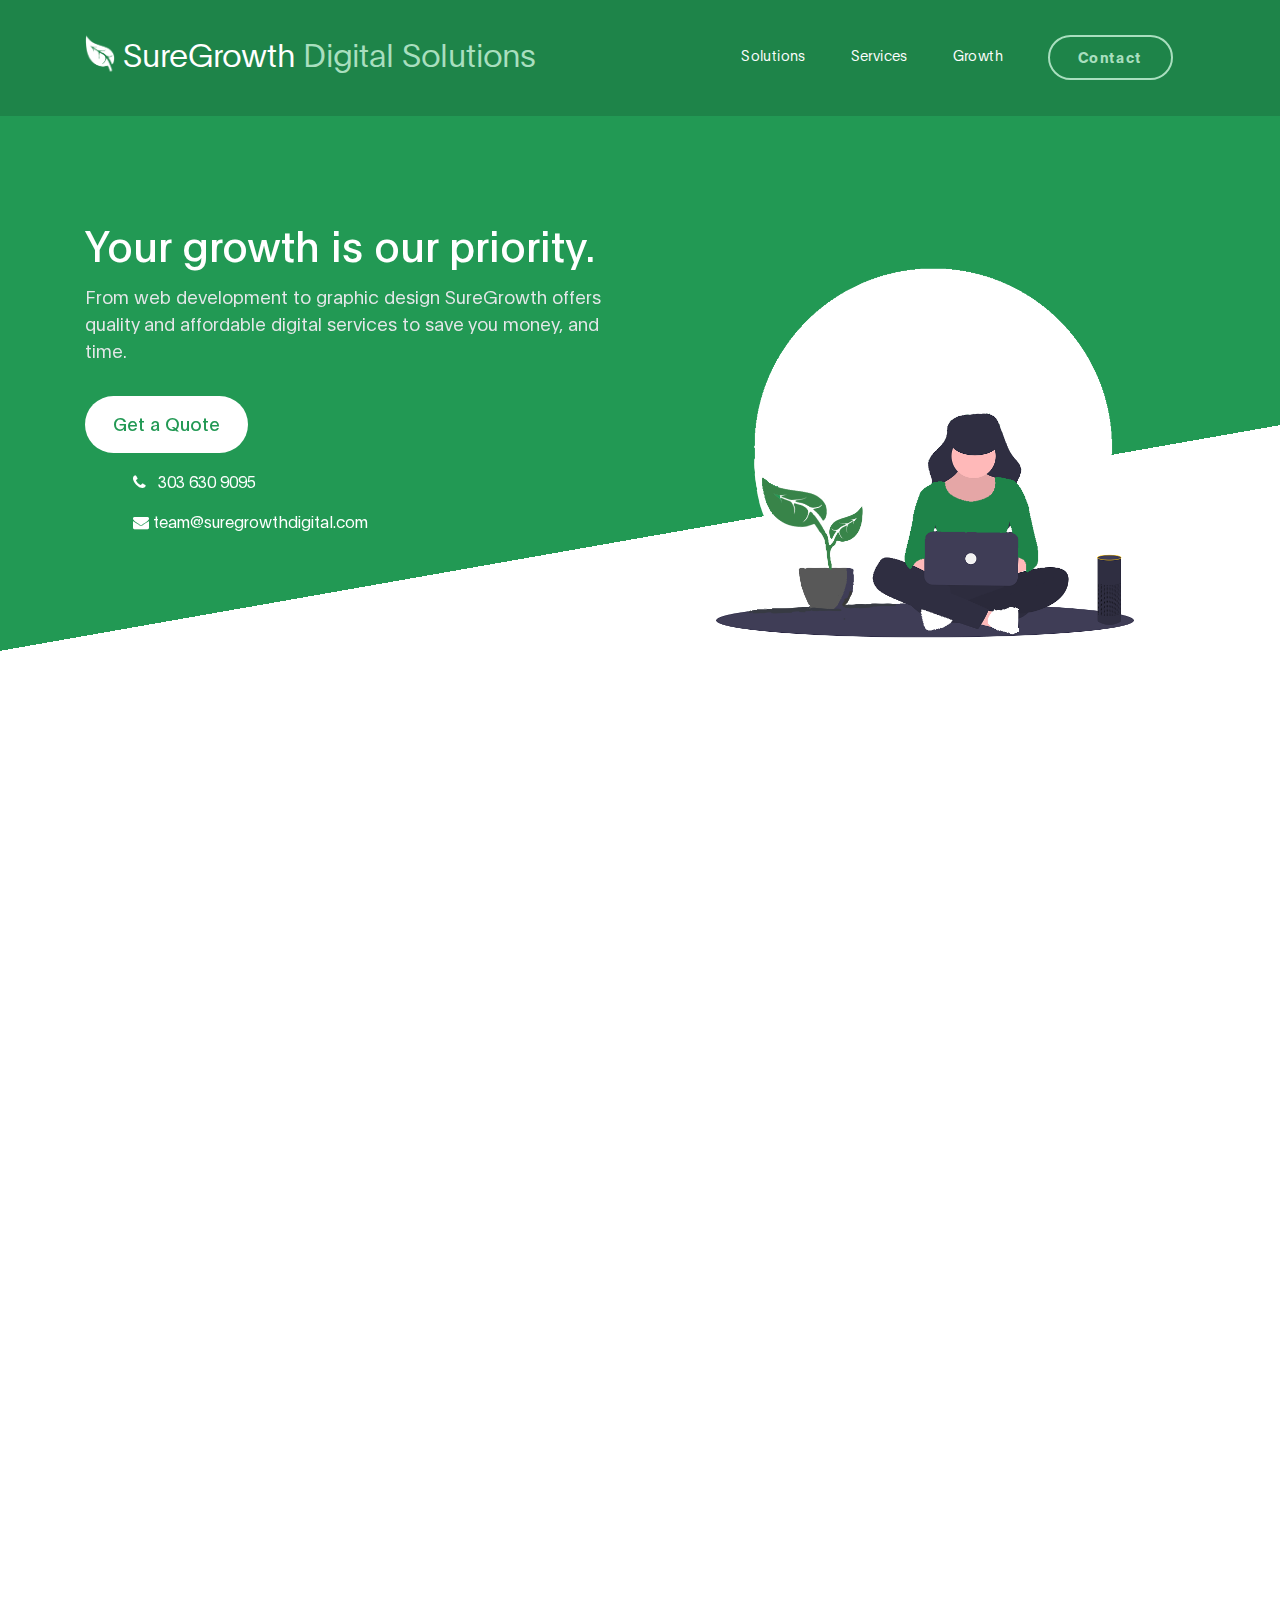
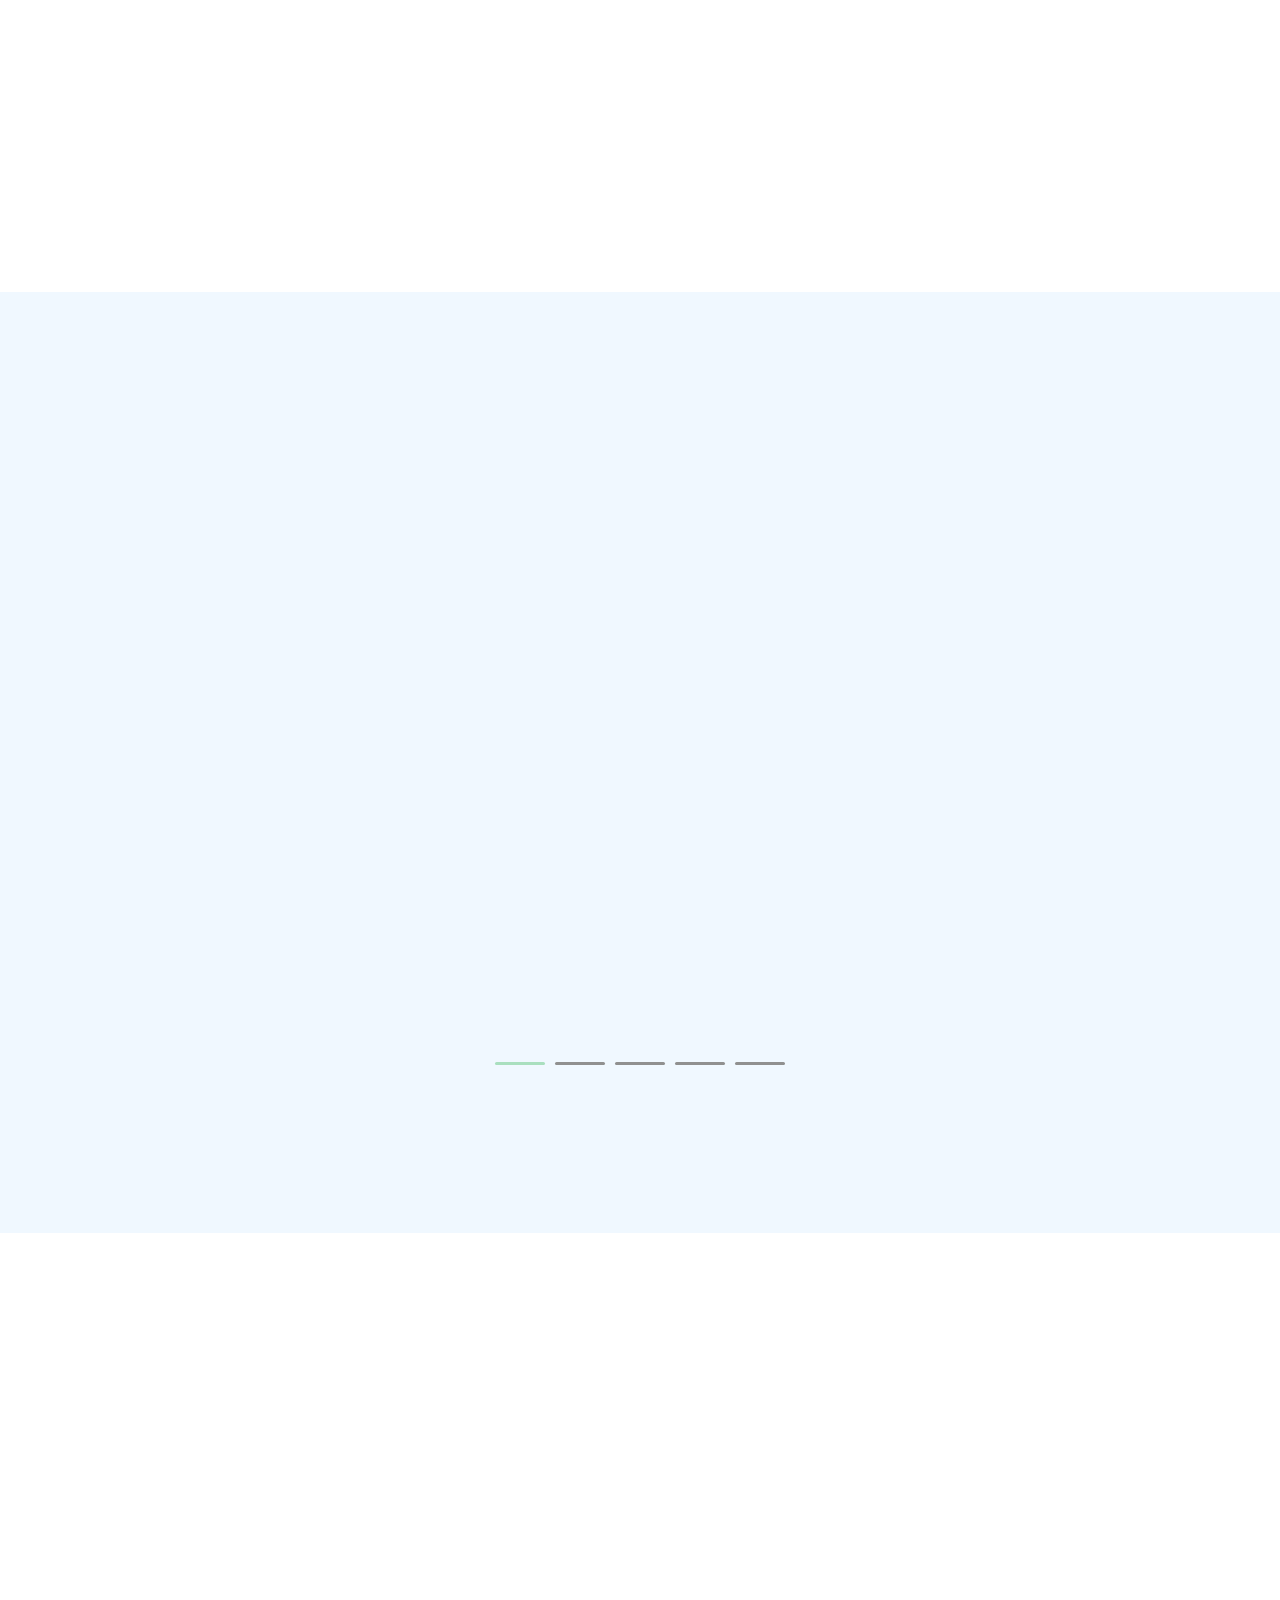
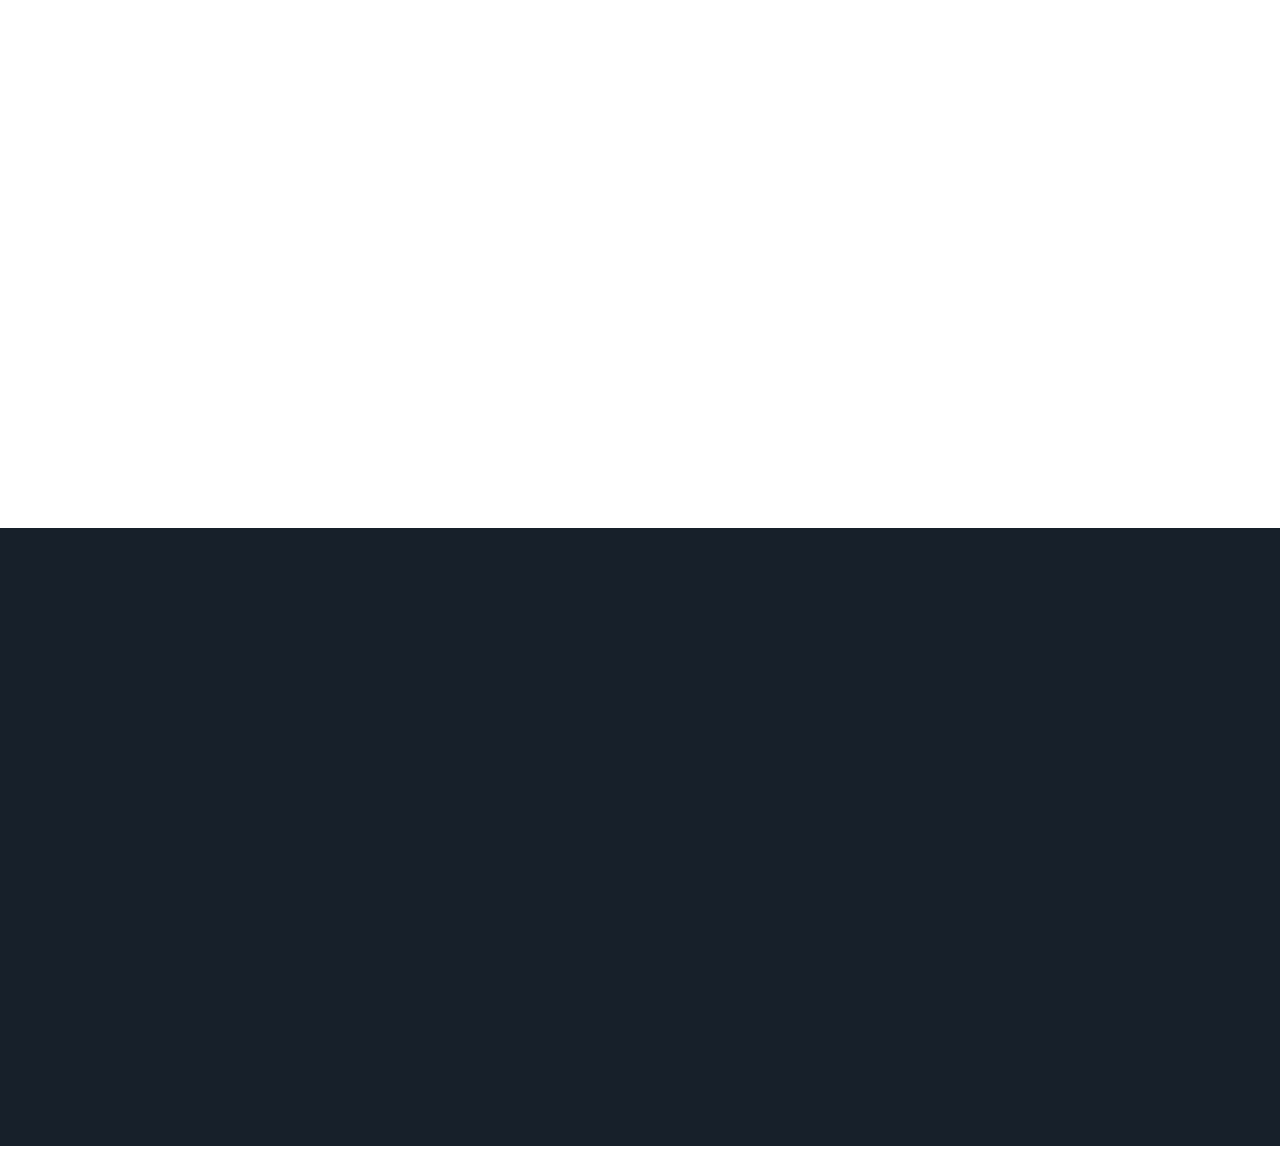
<file: index.html>
<!DOCTYPE html>
<html lang="en">
<head>
    
    <link rel="icon"  type="image/png" sizes="16×16" href="images/leaf_logo2.png">
    <meta charset="UTF-8">
    <!-- Meta Veiwport -->
    <meta name="viewport" content="width=device-width, initial-scale=1.0">
    <!-- Edge Compatability -->
    <meta http-equiv="X-UA-Compatible" content="ie-edge">
    <!-- Title -->
     <title>SureGrowth Digital Solutions - Web Development/Graphic Design/Digital Marketing and more</title>
     <!-- Meta Description -->
     <meta name="description" content=" Web development and othe digital solutions made easy and affordable with SureGrowth Digital Solutions" >
     <!-- Meta Keyword -->
     <meta name="keywords" content="web dev, website development, web development, affordable website, cheap website, website for small business, html5, css, javascrips, jquery, graphic design, logo, company logo, digital marketing, marketing, design, digital design, digital, digital soultions, sure growth, suregrowth, sure, growth, grow, grow business, website development company, web development company, web dev company, graphic design company, digital marketing company, marketing company, web dev business, web development business, graphic design business, need company logos, get logo made, get website made, make a website, build a website, easy website, suregrowth digital solutions, solutions, web presence, online presence, run my shopify, run my wix, run my wordpress, managme websites, manage cms, cms, content managment, content managment site, manage website, web hosting, special offers, discounts, discount on digital services, discounts on web development, should I hire a web developer, hire a web developer, hire developer, website developer, how to make a website, "
     
<!--

Website Developed by SureGrowth Digital Solutions
Developer's Names: Alex Nash 07/08/2020

-->
     <link rel="stylesheet" href="css/bootstrap.min.css">
     <link rel="stylesheet" href="css/font-awesome.min.css">
     <link rel="stylesheet" href="css/aos.css">
     <link rel="stylesheet" href="css/owl.carousel.min.css">
     <link rel="stylesheet" href="css/owl.theme.default.min.css">

     <!-- MAIN CSS -->
     <link rel="stylesheet" href="css/templatemo-digital-trend.css">

</head>
<body>
     <!-- MENU BAR -->
    <nav class="navbar navbar-expand-lg">
        <div class="container">
            <a class="navbar-brand" href="index.html">
             <img src="images/leaf_logo.png" width="30" height="6" class="img-fluid" alt="leaf icon">
              SureGrowth <strong>Digital Solutions</strong>
            </a>

            <button class="navbar-toggler" type="button" data-toggle="collapse" data-target="#navbarNav" aria-controls="navbarNav" aria-expanded="false"
                aria-label="Toggle navigation">
                <span class="navbar-toggler-icon"></span>
            </button>

            <div class="collapse navbar-collapse" id="navbarNav">
                <ul class="navbar-nav ml-auto">
                    <li class="nav-item">
                        <a href="#about" class="nav-link smoothScroll">Solutions</a>
                    </li>
                    <li class="nav-item">
                        <a href="project-detail.html" class="nav-link smoothScroll">Services</a>
                    </li>
                    <li class="nav-item">
                        <a href="growth.html" class="nav-link">Growth</a>
                    </li>
                    <li class="nav-item">
                        <a href="contact.php" class="nav-link contact">Contact</a>
                    </li>
                </ul>
            </div>
        </div>
    </nav>


     <!-- HERO -->
     <section class="hero hero-bg d-flex justify-content-center align-items-center">
               <div class="container">
                    <div class="row">

                        <div class="col-lg-6 col-md-10 col-12 d-flex flex-column justify-content-center align-items-center">
                              <div class="hero-text">

                                   <h1 class="text-white" data-aos="fade-up">Your growth is our priority.</h1>
                                   <p style= "font-size:18px; color:#E5E7E9" data-aos="fade-up">
                                     
                                        From web development to graphic design SureGrowth offers quality and affordable digital services to save you money, and time.</p>
                                        

                                   <a href="contact.php" class="custom-btn btn-bg btn mt-3" data-aos="fade-up" data-aos-delay="100">Get a Quote</a>

                                     <strong class="d-block py-3 pl-5 text-white" data-aos="fade-up" data-aos-delay="200"><i class="fa fa-phone mr-2"></i> 303 630 9095</strong>
                                     <strong class="d-block py-0 pl-5 text-white" data-aos="fade-up" data-aos-delay="200"><i class="fa fa-envelope"></i> team@suregrowthdigital.com</strong><br><br><br><br>
                              </div>
                        </div>

                        <div class="col-lg-6 col-12">
                          <div class="hero-image" data-aos="fade-up" data-aos-delay="300">

                            <img src="images/working-girl.png" class="img-fluid" alt="web development logo">
                          </div>
                        </div>

                    </div>
               </div>
     </section>


     <!-- ABOUT -->
     <section class="about section-padding pb-0" id="about">
          <div class="container">
               <div class="row">

                    <div class="col-lg-7 mx-auto col-md-10 col-12">
                         <div class="about-info">

                              <h2 class="mb-4" data-aos="fade-up"><strong>Digital Solutions</strong> tailored to meet your busines needs</h2>

                              <p class="mb-0" data-aos="fade-up">At SureGrowth Digital Solutions our goal is to help you grow your business by providing quality and affordable digital solution services.
                              As a client of SureGrowth, your digital presence is our priority. Expand your digital presence with our services tailored to fit the needs of you and your business. Text, call, or email, to lean about how we can help you. New clients get 30% off on their first purchase. <br><br>
                              <ul class="list-detail" data-aos="fade-up">
                             <li><span>Web Development</span></li>
                             <li><span>Graphic Design</span></li>
                             <li><span>Digital Marketing Strategies</span></li>
                             <li><span>Web Hosting & Site Management</span></li>
                             <li><span>CMS Managment</span></li>
                             </ul>
                            </p>
                         </div>

                         <div class="about-image" data-aos="fade-up" data-aos-delay="200">

                          <img src="images/office1.png" class="img-fluid" alt="office clip art">
                        </div>
                    </div>

               </div>
          </div>
     </section>


     <!-- PROJECT -->
     <section class="project section-padding" id="project">
          <div class="container-fluid">
               <div class="row">

                    <div class="col-lg-12 col-12">

                        <h2 class="mb-5 text-center" data-aos="fade-up">
                            
                            <a <strong> Available</strong> </a> <a href="project-detail.html">  <strong> Services</strong></a>
                        </h2>

                         <div class="owl-carousel owl-theme" id="project-slide">
                              <div class="item project-wrapper" data-aos="fade-up" data-aos-delay="100">
                                   <img src="images/project/solartwebdev.png" class="img-fluid" alt="web dev photo">

                                   <div class="project-info">
                                        <small></small>

                                        <h3>
                                             <a href="project-detail.html#row1">
                                                  <span>Website Devolopment</span>
                                                  <i class="fa fa-angle-right project-icon"></i>
                                             </a>
                                        </h3>
                                   </div>
                              </div>

                              <div class="item project-wrapper" data-aos="fade-up">
                                   <img src="images/project/solartgraphicdesign.png" class="img-fluid" alt="graphic design photo">

                                   <div class="project-info">
                                        <small></small>

                                        <h3>
                                             <a href="project-detail.html#row2">
                                                  <span>Graphic Design</span>
                                                  <i class="fa fa-angle-right project-icon"></i>
                                             </a>
                                        </h3>
                                   </div>
                              </div>

                              <div class="item project-wrapper" data-aos="fade-up">
                                   <img src="images/project/digitalmarketingphoto.png" class="img-fluid" alt="digital marketing photo">

                                   <div class="project-info">
                                        <small></small>

                                        <h3>
                                             <a href="project-detail.html#row3">
                                                  <span>Digital Marketing Strategies</span>
                                                  <i class="fa fa-angle-right project-icon"></i>
                                             </a>
                                        </h3>
                                   </div>
                              </div>

                              <div class="item project-wrapper" data-aos="fade-up">
                                   <img src="images/project/solartwebhost.png" class="img-fluid" alt="web hosting photo">

                                   <div class="project-info">
                                        <small></small>

                                        <h3>
                                             <a href="project-detail.html#row4">
                                                  <span>Web Hosting & Website Management</span>
                                                  <i class="fa fa-angle-right project-icon"></i>
                                             </a>
                                        </h3>
                                   </div>
                              </div>

                              <div class="item project-wrapper" data-aos="fade-up">
                                   <img src="images/project/cmsphoto.png" class="img-fluid" alt="cms photo">

                                   <div class="project-info">
                                        <small></small>

                                        <h3>
                                             <a href= "project-detail.html#row5" </a>
                                                  <span>CMS & E-commerce Management</span>
                                                  <i class="fa fa-angle-right project-icon"></i>
                                             </a>
                                        </h3>
                                   </div>
                              </div>
                         </div>
                    </div>

               </div>
          </div>
     </section>


     <!-- TESTIMONIAL -->
     <section class="testimonial section-padding">
          <div class="container">
               <div class="row">

                    <div class="col-lg-6 col-md-5 col-12">
                        <div class="contact-image" data-aos="fade-up">

                          <img src="images/female-avatar.png" class="img-fluid" alt="male avatar">
                        </div>
                    </div>

                    <div class="col-lg-6 col-md-7 col-12">
                      <h4 class="my-5 pt-3" data-aos="fade-up" data-aos-delay="100">Client Testimonials</h4>

                      <div class="quote" data-aos="fade-up" data-aos-delay="200"></div>

                      <h2 class="mb-4" data-aos="fade-up" data-aos-delay="300">SureGrowth Digital Solutions developed a custom HTML5 website for our company. On top of being timly and affordable, SureGrowth provided great customer service and kept us involved in the creation process so we could get the site that we wanted. </h2>

                      <p data-aos="fade-up" data-aos-delay="400">
                        <strong>Isaac Bischoff</strong>

                        <span class="mx-1">/</span>

                        <small>Tool Place Corp </small>
                      </p>
                    </div>

               </div>
          </div>
     </section>


    <footer class="site-footer">
      <div class="container">
        <div class="row">

          <div class="col-lg-5 mx-lg-auto col-md-8 col-10">
            <h1 class="text-white" data-aos="fade-up" data-aos-delay="100"> &nbsp;&nbsp;  <img src="images/leaf_logo.png" width="35" height="8" class="img-fluid" alt="leaf icon">  <strong>SureGrowth</strong>
                <br>Let's <strong>grow</strong> together.</h1>
          </div>

          <div class="col-lg-3 col-md-6 col-12" data-aos="fade-up" data-aos-delay="200">
            <h4 class="my-4">Contact Info</h4>

            <p class="mb-1">
              <i class="fa fa-phone mr-2 footer-icon"></i> 
              303 630 9095
            </p>

            <p>
              <a href="mailto:team@.suregrowthdigital.com">
                 <h5><i class="fa fa-envelope mr-2 footer-icon"></i> team@suregrowthdigital.com</h5>
              
              </a>
            </p>
            <p>
              <a href="mailto:support@.suregrowthdigital.com">
                 <h5><i class="fa fa-envelope mr-2 footer-icon"></i>support@suregrowthdigital.com</h5>
              </a>
            </p>
          </div>

          <div class="col-lg-3 col-md-6 col-12" data-aos="fade-up" data-aos-delay="300">
            <h4 class="my-4">Located Out of</h4>

            <p class="mb-1">
              <i class="fa fa-home mr-2 footer-icon"></i> 
              Denver, Colorado, <br> &emsp; &nbsp; United States
            </p>
          </div>

          <div class="col-lg-4 mx-lg-auto text-center col-md-8 col-12" data-aos="fade-up" data-aos-delay="400">
            <p class="copyright-text">&copy; SureGrowth Digital Solutions <br><br>
            <script type="text/javascript"> //<![CDATA[
             var tlJsHost = ((window.location.protocol == "https:") ? "https://secure.trust-provider.com/" : "http://www.trustlogo.com/");
             document.write(unescape("%3Cscript src='" + tlJsHost + "trustlogo/javascript/trustlogo.js' type='text/javascript'%3E%3C/script%3E"));
             //]]></script>
             <script language="JavaScript" type="text/javascript">
             TrustLogo("https://www.positivessl.com/images/seals/positivessl_trust_seal_sm_124x32.png", "POSDV", "none");
             </script>
            <br>
            </p>
          </div>

          <div class="col-lg-4 mx-lg-auto col-md-6 col-12" data-aos="fade-up" data-aos-delay="500">
            
            <!-- <ul class="footer-link">
              <li><a href="#">Stories</a></li>
              <li><a href="#">Work with us</a></li>
              <li><a href="#">Privacy</a></li>
            </ul> -->
          </div>

          <div class="col-lg-3 mx-lg-auto col-md-6 col-12" data-aos="fade-up" data-aos-delay="600">
            <ul class="social-icon">
              <!--<li><a href="#" class="fa fa-instagram"></a></li>-->
              <li><a href="https://twitter.com/SuregrowthS" class="fa fa-twitter"></a></li>
              <!--<li><a href="#" class="fa fa-facebook"></a></li>-->
              <li><a href="https://www.linkedin.com/company/suregrowth-digital-solutions" class="fa fa-linkedin"></a></li>
            </ul>
          </div> 

        </div>
      </div>
    </footer>


     <!-- SCRIPTS -->
     <script src="js/jquery.min.js"></script>
     <script src="js/bootstrap.min.js"></script>
     <script src="js/aos.js"></script>
     <script src="js/owl.carousel.min.js"></script>
     <script src="js/smoothscroll.js"></script>
     <script src="js/custom.js"></script>

</body>
</html>
</file>
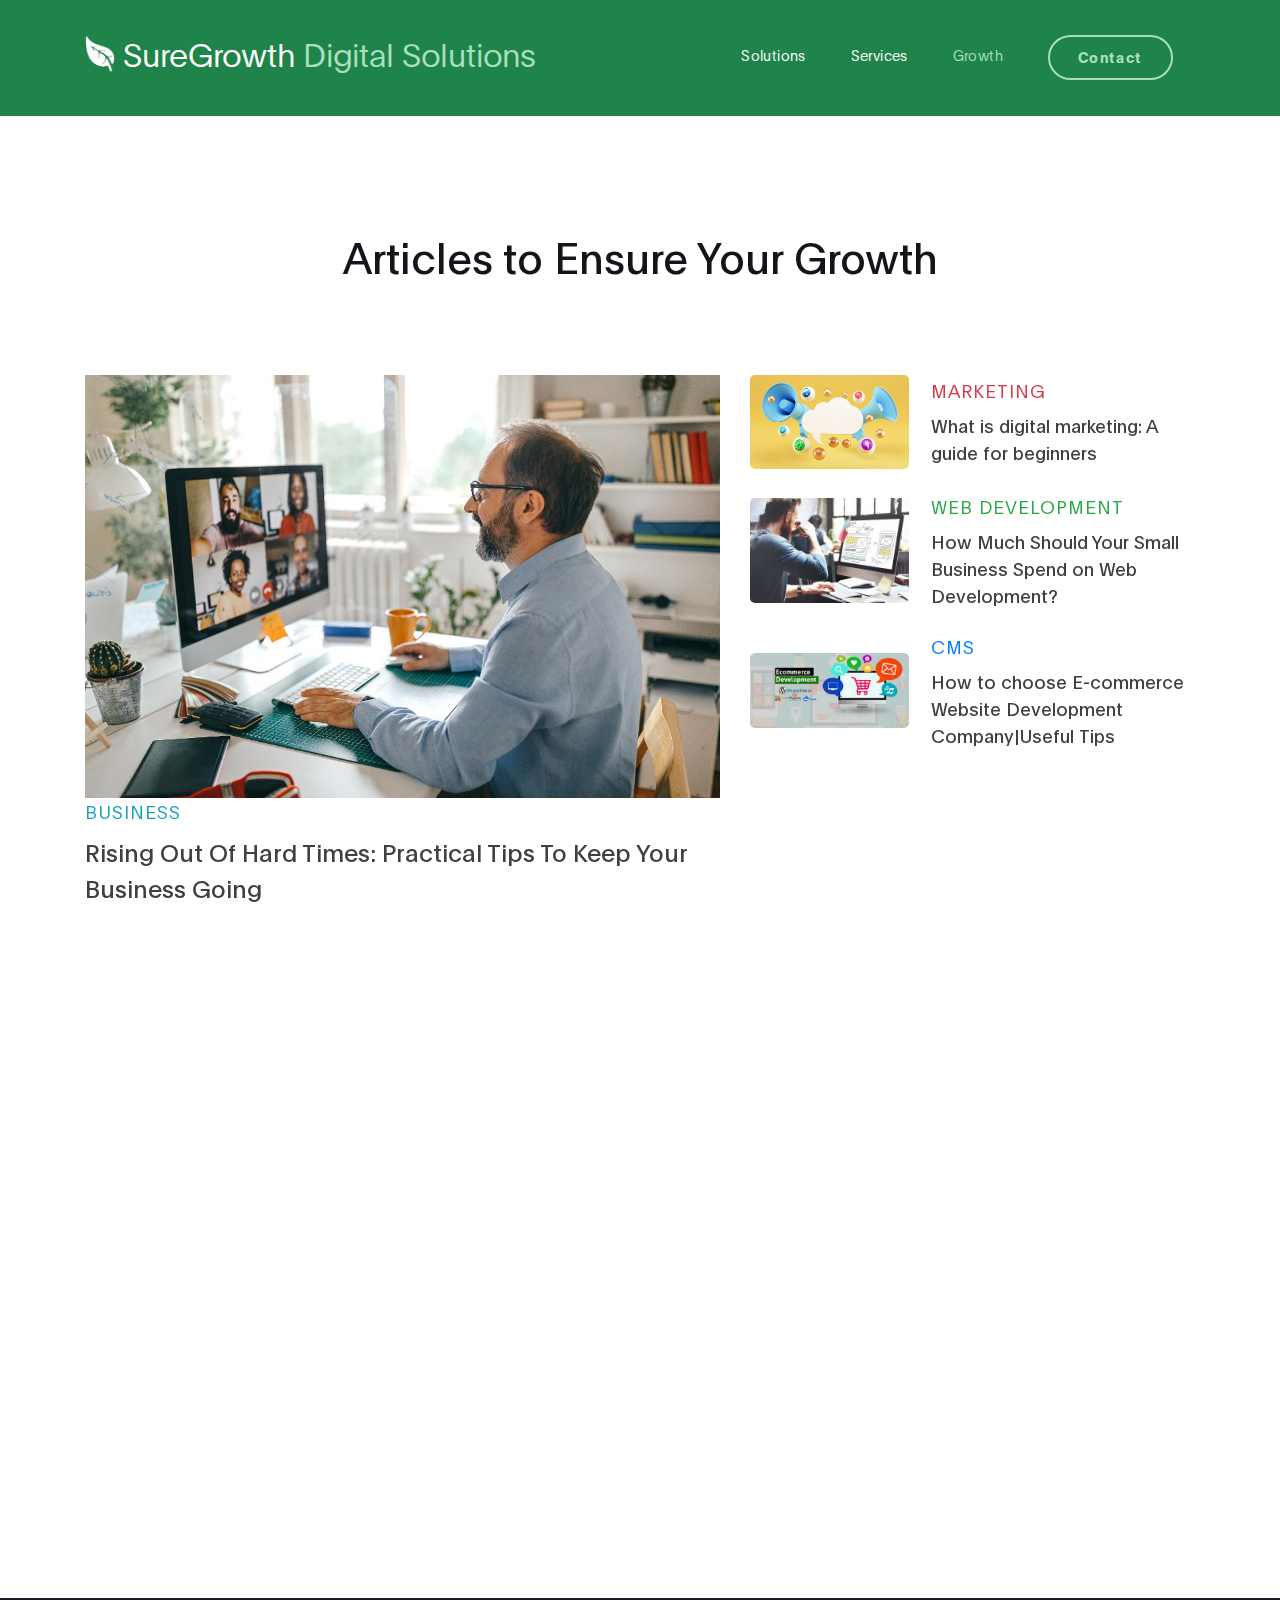
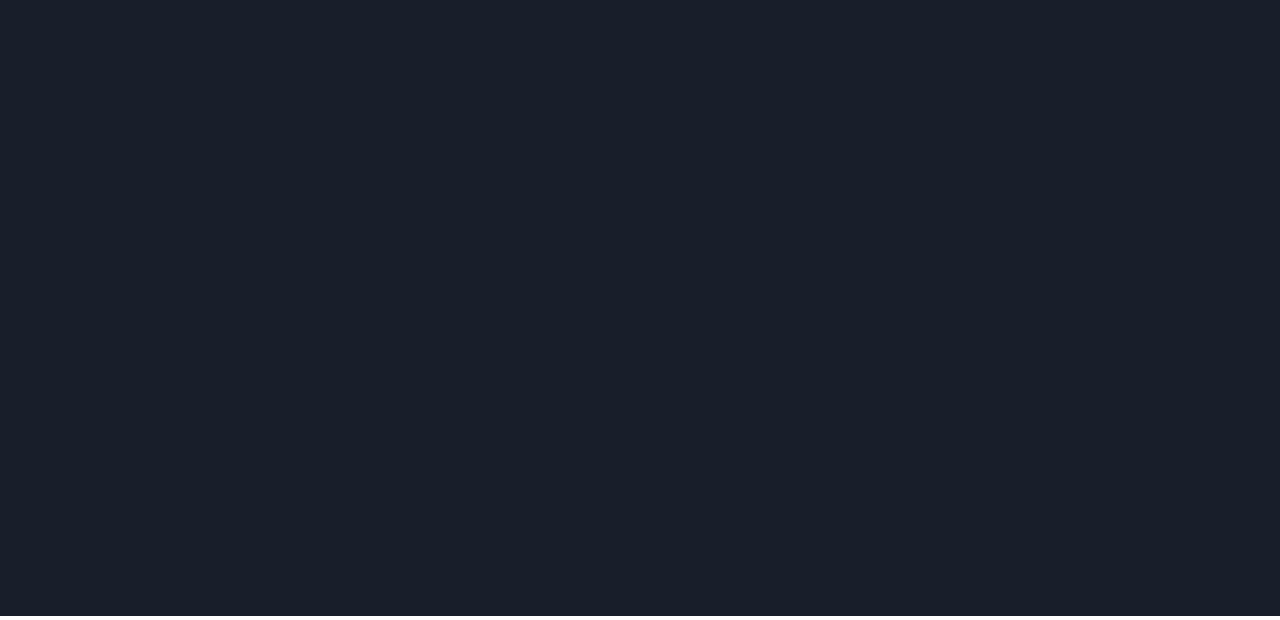
<file: growth.html>
<!DOCTYPE html>
<html lang="en">
<head>
    
    <link rel="icon"  type="image/png" sizes="16×16" href="images/leaf_logo2.png">
    <meta charset="UTF-8">
    <!-- Meta Veiwport -->
    <meta name="viewport" content="width=device-width, initial-scale=1.0">
    <!-- Edge Compatability -->
    <meta http-equiv="X-UA-Compatible" content="ie-edge">
    <!-- Title -->
     <title>SureGrowth Digital Solutions - Web Development/Graphic Design/Digital Marketing and more</title>
     <!-- Meta Description -->
     <meta name="description" content=" Web development and othe digital solutions made easy and affordable with SureGrowth Digital Solutions" >
     <!-- Meta Keyword -->
     <meta name="keywords" content="web dev, website development, web development, affordable website, cheap website, website for small business, html5, css, javascrips, jquery, graphic design, logo, company logo, digital marketing, marketing, design, digital design, digital, digital soultions, sure growth, suregrowth, sure, growth, grow, grow business, website development company, web development company, web dev company, graphic design company, digital marketing company, marketing company, web dev business, web development business, graphic design business, need company logos, get logo made, get website made, make a website, build a website, easy website, suregrowth digital solutions, solutions, web presence, online presence, run my shopify, run my wix, run my wordpress, managme websites, manage cms, cms, content managment, content managment site, manage website, web hosting, special offers, discounts, discount on digital services, discounts on web development, should I hire a web developer, hire a web developer, hire developer, website developer, how to make a website, "
     
<!--

DIGITAL TREND

https://templatemo.com/tm-538-digital-trend

-->

     <link rel="stylesheet" href="css/bootstrap.min.css">
     <link rel="stylesheet" href="css/font-awesome.min.css">
     <link rel="stylesheet" href="css/aos.css">
     <link rel="stylesheet" href="css/owl.carousel.min.css">
     <link rel="stylesheet" href="css/owl.theme.default.min.css">

     <!-- MAIN CSS -->
     <link rel="stylesheet" href="css/templatemo-digital-trend.css">

</head>
<body>

     <!-- MENU BAR -->
    <nav class="navbar navbar-expand-lg position-absolute">
        <div class="container">
            <a class="navbar-brand" href="index.html">
               <img src="images/leaf_logo.png" width="30" height="6" class="img-fluid" alt="leaf icon">
              SureGrowth <strong>Digital Solutions</strong>
            </a>

            <button class="navbar-toggler" type="button" data-toggle="collapse" data-target="#navbarNav" aria-controls="navbarNav" aria-expanded="false"
                aria-label="Toggle navigation">
                <span class="navbar-toggler-icon"></span>
            </button>

            <div class="collapse navbar-collapse" id="navbarNav">
                <ul class="navbar-nav ml-auto">
                    <li class="nav-item">
                        <a href="index.html#about" class="nav-link">Solutions</a>
                    </li>
                    <li class="nav-item">
                        <a href="index.html#project" class="nav-link">Services</a>
                    </li>
                    <li class="nav-item">
                        <a href="growth.html" class="nav-link active">Growth</a>
                    </li>
                    <li class="nav-item">
                        <a href="contact.php" class="nav-link contact">Contact</a>
                    </li>
                </ul>
            </div>
        </div>
    </nav>


     <!-- BLOG -->
     <section class="aboutus section-padding">
          <div class="container">
               <div class="row">

                    <div class="col-lg-12 col-12 py-5 mt-5 mb-3 text-center">

                      <h1 class="mb-4" data-aos="fade-up">Articles to Ensure Your Growth</h1>
                    </div>

                    <div class="col-lg-7 col-md-7 col-12 mb-4">
                      <div class="aboutus-header" data-aos="fade-up" data-aos-delay="100">
                        <img src="images/blog/forbes1.jpg" class="img-fluid" alt="forbes 1">

                        <div class="aboutus-header-info">
                          <h4 class="aboutus-category text-info">Business</h4>

                          <h3><a href="https://www.forbes.com/sites/forbestechcouncil/2020/07/02/rising-out-of-hard-times-practical-tips-to-keep-your-business-going/#34ed9095524e" >Rising Out Of Hard Times: Practical Tips To Keep Your Business Going</a></h3>
                        </div>
                      </div>
                    </div>

                    <div class="col-lg-5 col-md-5 col-12 mb-4">
                      <div class="blog-sidebar d-flex justify-content-center align-items-center" data-aos="fade-up" data-aos-delay="200">
                        <img src="images/blog/deccan1.jpg" class="img-fluid" alt="deccan1">

                        <div class="blog-info">
                          <h4 class="blog-category text-danger">Marketing</h4>

                          <h3><a href="https://www.deccanherald.com/supplements/dh-education/what-is-digital-marketing-a-guide-for-beginners-856960.html">What is digital marketing: A guide for beginners</a></h3>
                        </div>
                      </div>

                      <div class="blog-sidebar py-4 d-flex justify-content-center align-items-center" data-aos="fade-up" data-aos-delay="300">
                        <img src="images/blog/atlanta1.jpg" class="img-fluid" alt="atlanta">

                        <div class="blog-info">
                          <h4 class="blog-category text-success">Web Development</h4>

                          <h3><a href="https://www.myasbn.com/articles/how-much-should-your-small-business-spend-on-web-development/">How Much Should Your Small Business Spend on Web Development?</a></h3>
                        </div>
                      </div>

                      <div class="blog-sidebar d-flex justify-content-center align-items-center" data-aos="fade-up" data-aos-delay="200">
                        <img src="images/blog/cms1.jpeg" class="img-fluid" alt="cms1">

                        <div class="blog-info">
                          <h4 class="blog-category text-primary">CMS</h4>

                          <h3><a href="https://bdaily.co.uk/articles/2020/06/18/how-to-choose-e-commerce-website-development-companyuseful-tips">How to choose E-commerce Website Development Company|Useful Tips </a></h3>
                        </div>
                      </div>

                    </div>

                    
                    <div class="col-lg-5 ml-auto mt-5 pt-5 col-md-6 col-12">

                      <img src="images/blog/megaphone.png" data-aos="fade-up" data-aos-delay="100" class="img-fluid" alt="megaphone">
                    </div>

                    <div class="col-lg-5 mr-auto mt-5 pt-5 col-md-6 col-12 newsletter-form">
                      <h4 data-aos="fade-up" data-aos-delay="200">Email Newsletter (coming soon)</h4>

                      <h2 data-aos="fade-up" data-aos-delay="300">Let’s stay in touch. We'll send you special offers and discounts</h2>
                      <form action="#" method="get" enctype="multipart/form-data">
                      <div class="form-group mt-4" data-aos="fade-up" data-aos-delay="400">
                        <input name="email" type="email" class="form-control" 
                        		id="email" aria-describedby="emailHelp" placeholder="Please enter your email" required>

                        <small id="emailHelp" class="form-text text-muted">We'll NOT share your email address to anyone else.</small>

                      </div>

                      <div class="form-group form-check" data-aos="fade-up" data-aos-delay="500">
                         <!--<input name="monthly" type="checkbox" class="form-check-input" id="monthly">

                        <label class="form-check-label" for="monthly">Please send me a monthly newsletter.</label>-->
                      </div>

                        <button type="submit" data-aos="fade-up" data-aos-delay="500" class="btn w-100 mt-3">Sign up</button>
                      </form>
                    
                    

               </div>
          </div>
     </section>


           <footer class="site-footer">
      <div class="container">
        <div class="row">

          <div class="col-lg-5 mx-lg-auto col-md-8 col-10">
            <h1 class="text-white" data-aos="fade-up" data-aos-delay="100"> &nbsp;&nbsp;  <img src="images/leaf_logo.png" width="35" height="8" class="img-fluid" alt="leaf icon">  <strong>SureGrowth</strong>
                <br>Let's <strong>grow</strong> together.</h1>
          </div>

          <div class="col-lg-3 col-md-6 col-12" data-aos="fade-up" data-aos-delay="200">
            <h4 class="my-4">Contact Info</h4>

            <p class="mb-1">
              <i class="fa fa-phone mr-2 footer-icon"></i> 
              303 630 9095
            </p>

            <p>
              <a href="mailto:team@.suregrowthdigital.com">
                 <h5><i class="fa fa-envelope mr-2 footer-icon"></i> team@suregrowthdigital.com</h5>
              
              </a>
            </p>
            <p>
              <a href="mailto:support@.suregrowthdigital.com">
                 <h5><i class="fa fa-envelope mr-2 footer-icon"></i>support@suregrowthdigital.com</h5>
              </a>
            </p>
          </div>

          <div class="col-lg-3 col-md-6 col-12" data-aos="fade-up" data-aos-delay="300">
            <h4 class="my-4">Located Out of</h4>

            <p class="mb-1">
              <i class="fa fa-home mr-2 footer-icon"></i> 
              Denver, Colorado, <br> &emsp; &nbsp; United States
            </p>
          </div>

          <div class="col-lg-4 mx-lg-auto text-center col-md-8 col-12" data-aos="fade-up" data-aos-delay="400">
            <p class="copyright-text">&copy; SureGrowth Digital Solutions <br><br>
            <script type="text/javascript"> //<![CDATA[
             var tlJsHost = ((window.location.protocol == "https:") ? "https://secure.trust-provider.com/" : "http://www.trustlogo.com/");
             document.write(unescape("%3Cscript src='" + tlJsHost + "trustlogo/javascript/trustlogo.js' type='text/javascript'%3E%3C/script%3E"));
             //]]></script>
             <script language="JavaScript" type="text/javascript">
             TrustLogo("https://www.positivessl.com/images/seals/positivessl_trust_seal_sm_124x32.png", "POSDV", "none");
             </script>
            <br>
            </p>
          </div>

          <div class="col-lg-4 mx-lg-auto col-md-6 col-12" data-aos="fade-up" data-aos-delay="500">
            
            <!-- <ul class="footer-link">
              <li><a href="#">Stories</a></li>
              <li><a href="#">Work with us</a></li>
              <li><a href="#">Privacy</a></li>
            </ul> -->
          </div>

          <div class="col-lg-3 mx-lg-auto col-md-6 col-12" data-aos="fade-up" data-aos-delay="600">
            <ul class="social-icon">
              <!--<li><a href="#" class="fa fa-instagram"></a></li>-->
              <li><a href="https://twitter.com/SuregrowthS" class="fa fa-twitter"></a></li>
              <!--<li><a href="#" class="fa fa-facebook"></a></li>-->
              <li><a href="https://www.linkedin.com/company/suregrowth-digital-solutions" class="fa fa-linkedin"></a></li>
            </ul>
          </div> 

        </div>
      </div>
    </footer>


     <!-- SCRIPTS -->
     <script src="js/jquery.min.js"></script>
     <script src="js/bootstrap.min.js"></script>
     <script src="js/aos.js"></script>
     <script src="js/owl.carousel.min.js"></script>
     <script src="js/custom.js"></script>

</body>
</html>
</file>
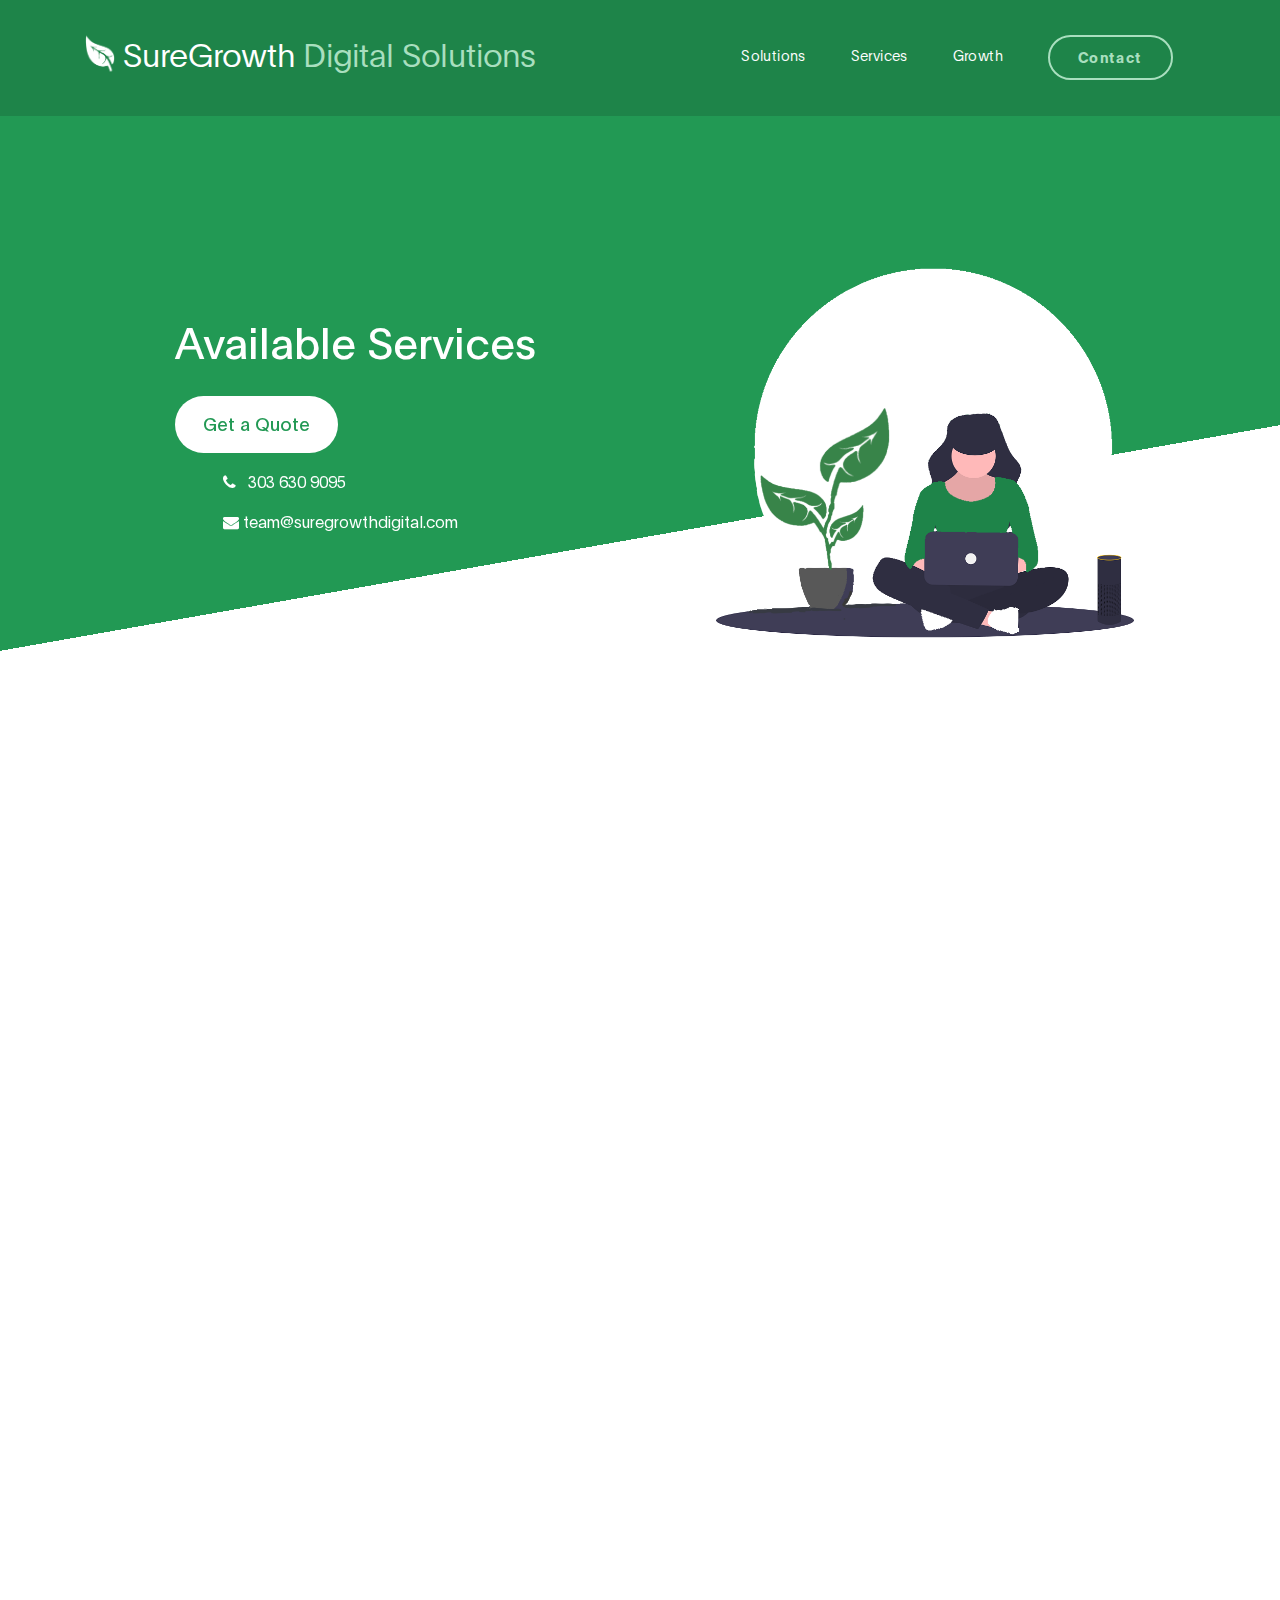
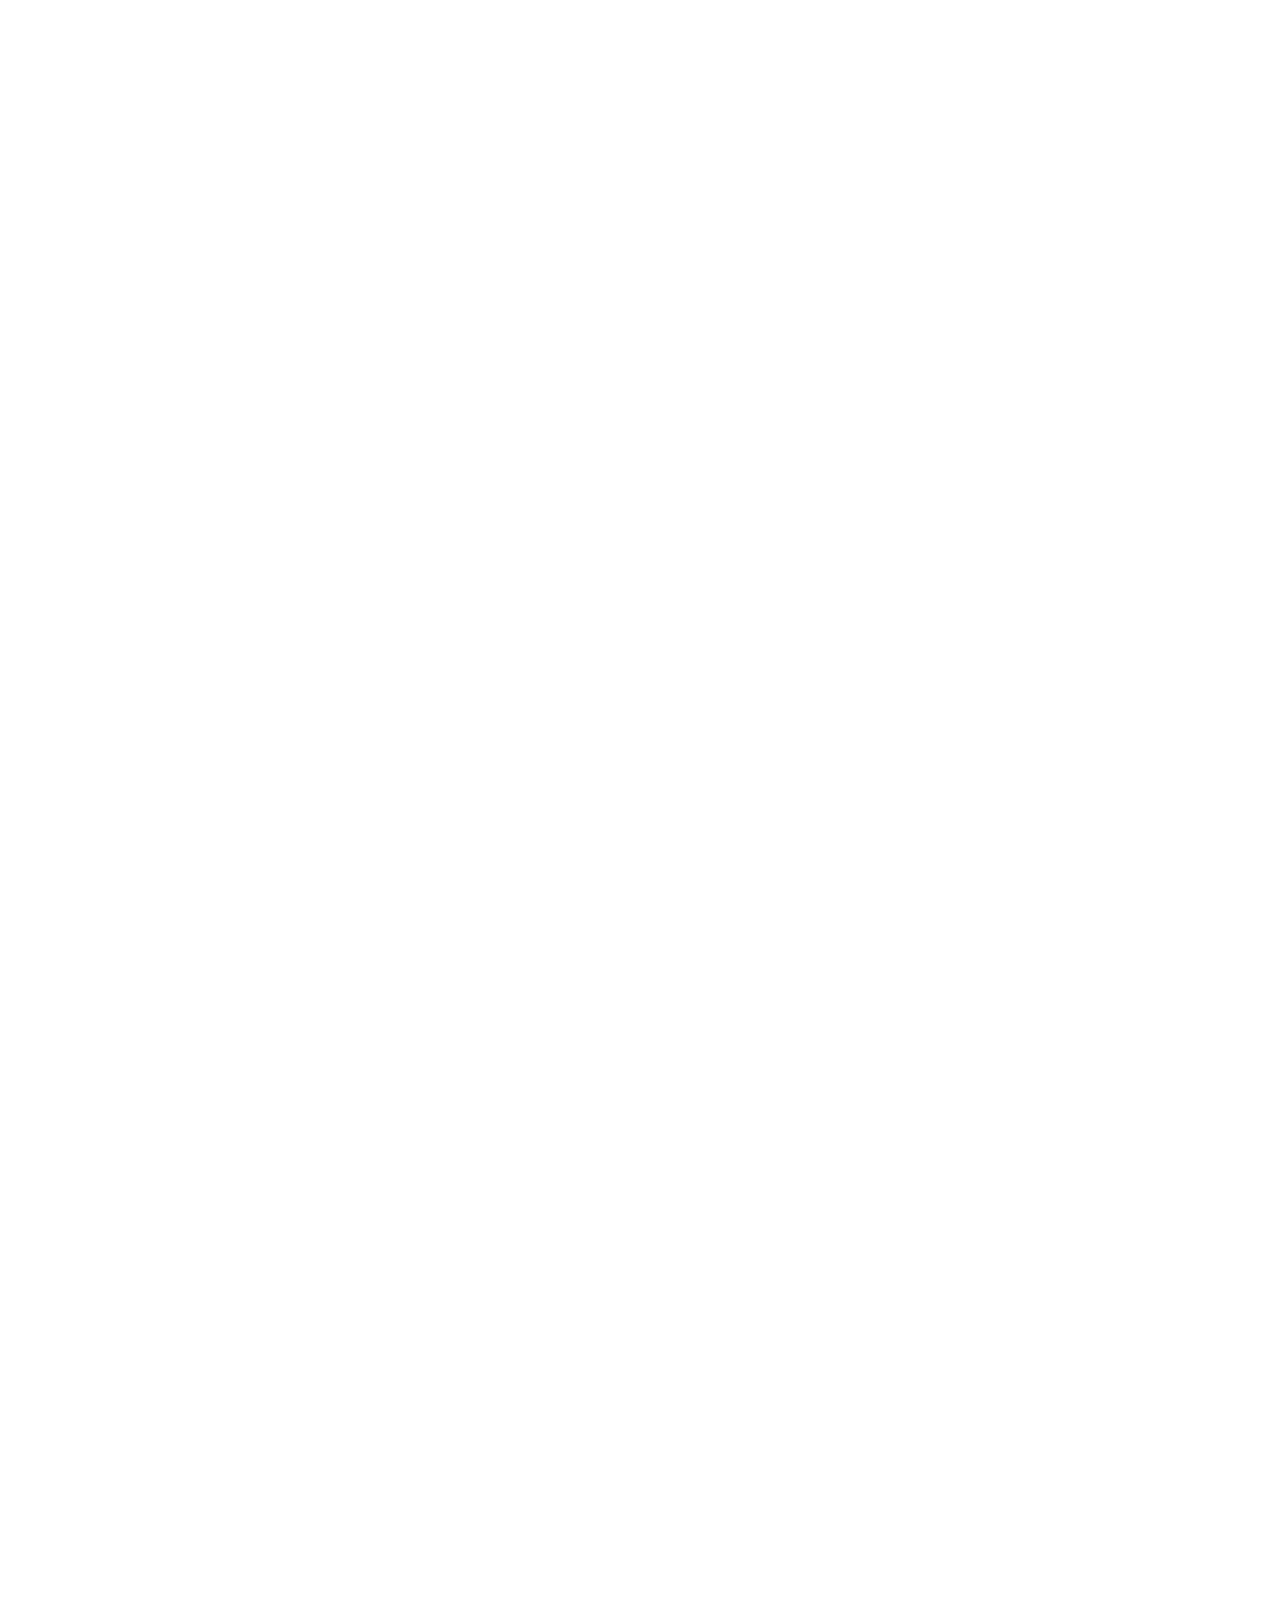
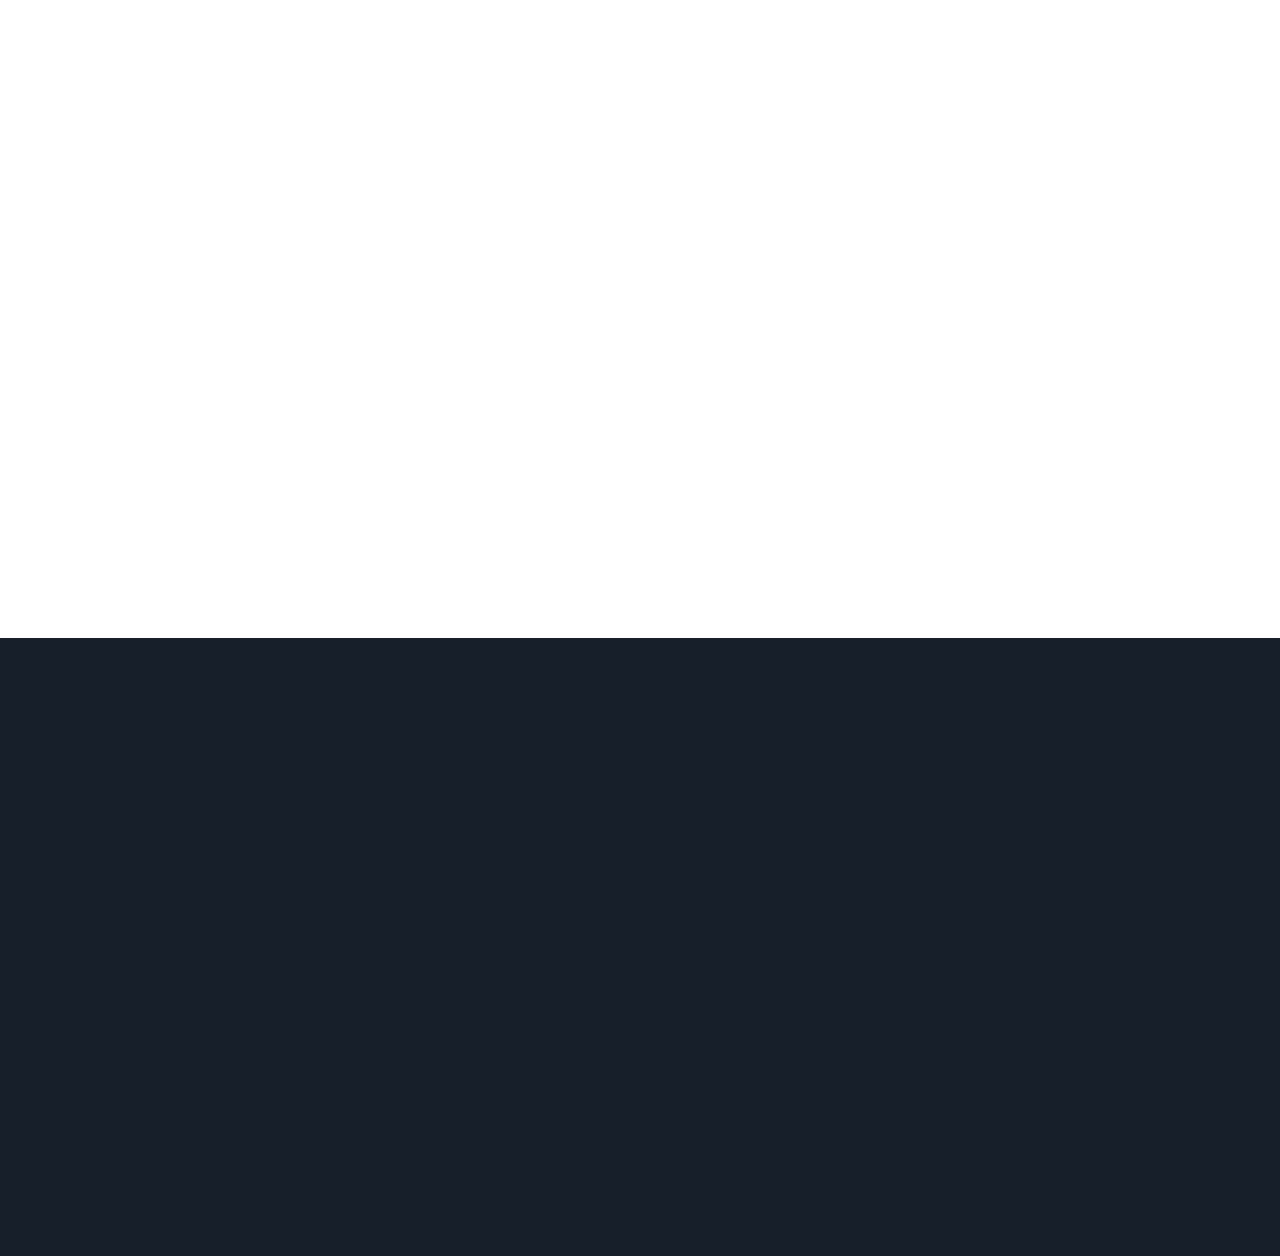
<file: project-detail.html>
<!DOCTYPE html>
<html lang="en">
<head>
    
    <link rel="icon"  type="image/png" sizes="16×16" href="images/leaf_logo2.png">
    <meta charset="UTF-8">
    <!-- Meta Veiwport -->
    <meta name="viewport" content="width=device-width, initial-scale=1.0">
    <!-- Edge Compatability -->
    <meta http-equiv="X-UA-Compatible" content="ie-edge">
    <!-- Title -->
     <title>SureGrowth Digital Solutions - Web Development/Graphic Design/Digital Marketing and more</title>
     <!-- Meta Description -->
     <meta name="description" content=" Web development and othe digital solutions made easy and affordable with SureGrowth Digital Solutions" >
     <!-- Meta Keyword -->
     <meta name="keywords" content="web dev, website development, web development, affordable website, cheap website, website for small business, html5, css, javascrips, jquery, graphic design, logo, company logo, digital marketing, marketing, design, digital design, digital, digital soultions, sure growth, suregrowth, sure, growth, grow, grow business, website development company, web development company, web dev company, graphic design company, digital marketing company, marketing company, web dev business, web development business, graphic design business, need company logos, get logo made, get website made, make a website, build a website, easy website, suregrowth digital solutions, solutions, web presence, online presence, run my shopify, run my wix, run my wordpress, managme websites, manage cms, cms, content managment, content managment site, manage website, web hosting, special offers, discounts, discount on digital services, discounts on web development, should I hire a web developer, hire a web developer, hire developer, website developer, how to make a website, "
     
<!--

SureGrowth Digital Solutions

-->

     <link rel="stylesheet" href="css/bootstrap.min.css">
     <link rel="stylesheet" href="css/font-awesome.min.css">
     <link rel="stylesheet" href="css/aos.css">
     <link rel="stylesheet" href="css/owl.carousel.min.css">
     <link rel="stylesheet" href="css/owl.theme.default.min.css">

     <!-- MAIN CSS -->
     <link rel="stylesheet" href="css/templatemo-digital-trend.css">

</head>
<body>

     <!-- MENU BAR -->
    <nav class="navbar navbar-expand-lg position-relative">
        <div class="container">
            <a class="navbar-brand" href="index.html">
               <img src="images/leaf_logo.png" width="30" height="6" class="img-fluid" alt="leaf icon">
              SureGrowth <strong>Digital Solutions</strong>
            </a>

            <button class="navbar-toggler" type="button" data-toggle="collapse" data-target="#navbarNav" aria-controls="navbarNav" aria-expanded="false"
                aria-label="Toggle navigation">
                <span class="navbar-toggler-icon"></span>
            </button>

            <div class="collapse navbar-collapse" id="navbarNav">
                <ul class="navbar-nav ml-auto">
                    <li class="nav-item">
                        <a href="index.html#about" class="nav-link">Solutions</a>
                    </li>
                    <li class="nav-item">
                        <a href="index.html#project" class="nav-link">Services</a>
                    </li>
                    <li class="nav-item">
                        <a href="growth.html" class="nav-link">Growth</a>
                    </li>
                    <li class="nav-item">
                        <a href="contact.php" class="nav-link contact">Contact</a>
                    </li>
                </ul>
            </div>
        </div>
    </nav>

    <section class="hero hero-bg d-flex justify-content-center align-items-center">
               <div class="container">
                    <div class="row">

                        <div class="col-lg-6 col-md-10 col-12 d-flex flex-column justify-content-center align-items-center">
                              <div class="hero-text">

                                   <h1 class="text-white" data-aos="fade-up">Available Services</h1>

                                   <a href="contact.php" class="custom-btn btn-bg btn mt-3" data-aos="fade-up" data-aos-delay="100">Get a Quote</a>

                                    <strong class="d-block py-3 pl-5 text-white" data-aos="fade-up" data-aos-delay="200"><i class="fa fa-phone mr-2"></i> 303 630 9095</strong>
                                     <strong class="d-block py-0 pl-5 text-white" data-aos="fade-up" data-aos-delay="200"><i class="fa fa-envelope"></i> team@suregrowthdigital.com</strong>
                              </div>
                        </div>

                        <div class="col-lg-6 col-12">
                          <div class="hero-image" data-aos="fade-up" data-aos-delay="300">

                            <img src="images/working-girl1.png" class="img-fluid" alt="web development logo">
                          </div>
                        </div>

                    </div>
               </div>
     </section>
     <!-- PROJECT DETAIL 
     <section class="project-detail section-padding-half">
          <div class="container">
               <div class="row">

                    <div class="col-lg-9 mx-auto col-md-10 col-12 mt-lg-5 text-center" data-aos="fade-up">

                      <h4>SureGrowth Digital Solutions</h4>

                      <h1>Available Services</h1>
                    </div>

               </div>
          </div> 
     </section> -->

     

     <!-- PROJECT DETAIL -->
     <section class="project-detail section-padding">
          <div class="container">
               <section class="row5 section-padding" id="row1">
                    <div class="row">
     
                       <div class="col-lg-6 col-md-6 col-12 mb-5">
     
                           <img src="images/project/solartwebdev.png" class="img-fluid" alt="web dev photo" data-aos="fade-up">
                         </div>
     
                         <div class="col-lg-5 col-md-6 mr-lg-auto mt-lg-5 col-12" data-aos="fade-up" data-aos-delay="200">
     
                           <h2>Website Development</h2>
     
                           <p class="mt-3 mb-4"> build a websites crafted for you business. All of our websites come with custom designed assets that can give your website the personal touch it needs. </p>
     
                           <ul class="list-detail">
                             <li><span>Built using HTML5, and CSS</span></li>
                             <li><span>Comes with mobile version of website</span></li>
                             <li><span>24/7 Support</span></li>
                           </ul>
                         </div>
                    </div>
               </section>
               <section class="row5 section-padding" id="row2">
                    <div class="row">
     
                       <div class="col-lg-6 col-md-6 col-12 mb-5">
     
                           <img src="images/project/solartgraphicdesign.png" class="img-fluid" alt="graphic design photo" data-aos="fade-up">
                         </div>
     
                         <div class="col-lg-5 col-md-6 mr-lg-auto mt-lg-5 col-12" data-aos="fade-up" data-aos-delay="200">
     
                           <h2>Graphic Design</h2>
     
                           <p class="mt-3 mb-4">Need a new logo? or to have an advertisment made? SureGrowth can handle all of your graphic design needs</p>
     
                           <ul class="list-detail">
                             <li><span>Company Logo</span></li>
                             <li><span>Designs for websites</span></li>
                             <li><span>Advertisments</span></li>
                             <li><span>24/7 Support</span></li>
                           </ul>
                         </div>
                    </div>
               </section>
               <section class="row5 section-padding" id="row3">
                    <div class="row">
     
                       <div class="col-lg-6 col-md-6 col-12 mb-5">
     
                           <img src="images/project/digitalmarketingphoto.png" class="img-fluid" alt="digital marketing photo" data-aos="fade-up">
                         </div>
     
                         <div class="col-lg-5 col-md-6 mr-lg-auto mt-lg-5 col-12" data-aos="fade-up" data-aos-delay="200">
     
                           <h2>Digital Marketing Statagies</h2>
     
                           <p class="mt-3 mb-4">Managing an online presence can be taxing and time consuming. At SureGrowth we develope digital marketing stratgies and advertising campaigns so you can focus on running your business.</p>
     
                           <ul class="list-detail">
                             <li><span>Targeted Advertising</span></li>
                             <li><span>Web Presence</span></li>
                             <li><span>Marketing Strategies</span></li>
                             <li><span>24/7 Support</span></li>
                           </ul>
                         </div>
                    </div>
               </section>
               <section class="row5 section-padding" id="row4">
                    <div class="row">
     
                       <div class="col-lg-6 col-md-6 col-12 mb-5">
     
                           <img src="images/project/solartwebhost.png" class="img-fluid" alt="web hosting photo" data-aos="fade-up">
                         </div>
     
                         <div class="col-lg-5 col-md-6 mr-lg-auto mt-lg-5 col-12" data-aos="fade-up" data-aos-delay="200">
     
                           <h2>Web Hosting & Website Managment</h2>
     
                           <p class="mt-3 mb-4">A website needs to stay online and operational. At SureGrowth we are here 24/7 to ensure your website stays online and is up to date. </p>
     
                           <ul class="list-detail">
                             <li><span>Stay Online</span></li>
                             <li><span>Allows up to date</span></li>
                             <li><span>24/7 Support</span></li>
                           </ul>
                         </div>
                    </div>
               </section>
               <section class="row5 section-padding" id="row5">
                    <div class="row">
     
                       <div class="col-lg-6 col-md-6 col-12 mb-5">
     
                           <img src="images/project/cmsphoto.png" class="img-fluid" alt="cms photo" data-aos="fade-up">
                         </div>
     
                         <div class="col-lg-5 col-md-6 mr-lg-auto mt-lg-5 col-12" data-aos="fade-up" data-aos-delay="200">
     
                           <h2>CMS and E-commerce Managment</h2>
     
                           <p class="mt-3 mb-4">Have a Wordpress, Shopify, Wix, or any other CMS website that needs managing? SureGrowth has you covered.</p>
     
                           <ul class="list-detail">
                             <li><span>Manage Site</span></li>
                             <li><span>Create CMS Accouts</span></li>
                             <li><span>24/7 Support</span></li>
                           </ul>
                         </div>
                    </div>
               </section>

              
          </div>
     </section>


           <footer class="site-footer">
      <div class="container">
        <div class="row">

          <div class="col-lg-5 mx-lg-auto col-md-8 col-10">
            <h1 class="text-white" data-aos="fade-up" data-aos-delay="100"> &nbsp;&nbsp;  <img src="images/leaf_logo.png" width="35" height="8" class="img-fluid" alt="leaf icon">  <strong>SureGrowth</strong>
                <br>Let's <strong>grow</strong> together.</h1>
          </div>

          <div class="col-lg-3 col-md-6 col-12" data-aos="fade-up" data-aos-delay="200">
            <h4 class="my-4">Contact Info</h4>

            <p class="mb-1">
              <i class="fa fa-phone mr-2 footer-icon"></i> 
              303 630 9095
            </p>

            <p>
              <a href="mailto:team@.suregrowthdigital.com">
                 <h5><i class="fa fa-envelope mr-2 footer-icon"></i> team@suregrowthdigital.com</h5>
              
              </a>
            </p>
            <p>
              <a href="mailto:support@.suregrowthdigital.com">
                 <h5><i class="fa fa-envelope mr-2 footer-icon"></i>support@suregrowthdigital.com</h5>
              </a>
            </p>
          </div>

          <div class="col-lg-3 col-md-6 col-12" data-aos="fade-up" data-aos-delay="300">
            <h4 class="my-4">Located Out of</h4>

            <p class="mb-1">
              <i class="fa fa-home mr-2 footer-icon"></i> 
              Denver, Colorado, <br> &emsp; &nbsp; United States
            </p>
          </div>

          <div class="col-lg-4 mx-lg-auto text-center col-md-8 col-12" data-aos="fade-up" data-aos-delay="400">
            <p class="copyright-text">&copy; SureGrowth Digital Solutions <br><br>
            <script type="text/javascript"> //<![CDATA[
             var tlJsHost = ((window.location.protocol == "https:") ? "https://secure.trust-provider.com/" : "http://www.trustlogo.com/");
             document.write(unescape("%3Cscript src='" + tlJsHost + "trustlogo/javascript/trustlogo.js' type='text/javascript'%3E%3C/script%3E"));
             //]]></script>
             <script language="JavaScript" type="text/javascript">
             TrustLogo("https://www.positivessl.com/images/seals/positivessl_trust_seal_sm_124x32.png", "POSDV", "none");
             </script>
            <br>
            </p>
          </div>

          <div class="col-lg-4 mx-lg-auto col-md-6 col-12" data-aos="fade-up" data-aos-delay="500">
            
            <!-- <ul class="footer-link">
              <li><a href="#">Stories</a></li>
              <li><a href="#">Work with us</a></li>
              <li><a href="#">Privacy</a></li>
            </ul> -->
          </div>

          <div class="col-lg-3 mx-lg-auto col-md-6 col-12" data-aos="fade-up" data-aos-delay="600">
            <ul class="social-icon">
              <!--<li><a href="#" class="fa fa-instagram"></a></li>-->
              <li><a href="https://twitter.com/SuregrowthS" class="fa fa-twitter"></a></li>
              <!--<li><a href="#" class="fa fa-facebook"></a></li>-->
              <li><a href="https://www.linkedin.com/company/suregrowth-digital-solutions" class="fa fa-linkedin"></a></li>
            </ul>
          </div> 

        </div>
      </div>
    </footer>


     <!-- SCRIPTS -->
     <script src="js/jquery.min.js"></script>
     <script src="js/bootstrap.min.js"></script>
     <script src="js/aos.js"></script>
     <script src="js/owl.carousel.min.js"></script>
     <script src="js/custom.js"></script>

</body>
</html>
</file>
<file: css/templatemo-digital-trend.css>
/*

DIGITAL TREND

https://templatemo.com/tm-538-digital-trend

*/
  
  @font-face {
      font-family: 'Plain-Regular';
      src: url('../fonts/Plain-Regular.woff2') format('woff2'),
          url('../fonts/Plain-Regular.woff') format('woff');
      font-weight: normal;
      font-style: normal;
  }

  @font-face {
      font-family: 'Plain-Light';
      src: url('../fonts/Plain-Light.woff2') format('woff2'),
          url('../fonts/Plain-Light.woff') format('woff');
      font-weight: bold;
      font-style: normal;
  }

  @font-face {
      font-family: 'Plain-Bold';
      src: url('../fonts/Plain-Bold.woff2') format('woff2'),
          url('../fonts/Plain-Bold.woff') format('woff');
      font-weight: bold;
      font-style: normal;
  }

  :root {
    --primary-color:        #229954;
    --secondary-color:      #A9DFBF;
    --white-color:          #ffffff;
    --dark-color:           #17202A;
    --project-bg:           #f0f8ff;
    --menu-bg:              #1E8449;

    --title-color:          #15141a;
    --gray-color:           #909090;
    --link-color:           #404040;
    --p-color:              #666262;

    --base-font-family:     'Plain-Light', sans-serif;
    --title-font-family:    'Plain-Regular', sans-serif;
    --font-bold-family:     'Plain-Bold', sans-serif;
    --font-weight-bold:     bold;

    --h1-font-size:         42px;
    --h2-font-size:         32px;
    --h3-font-size:         24px;
    --p-font-size:          18px;
    --base-font-size:       16px;
    --menu-font-size:       14px;

    --border-radius-large:  100px;
    --border-radius-small:  5px;
  }

  body {
    background: var(--white-color);
    font-family: var(--base-font-family);
  }


  /*---------------------------------------
     TYPOGRAPHY              
  -----------------------------------------*/

  h1,h2,h3,h4,h5,h6 {
    font-family: var(--title-font-family);
    line-height: inherit;
  }

  h1 {
    color: var(--title-color);
    font-size: var(--h1-font-size);
  }

  h2 {
    font-size: var(--h2-font-size);
    font-weight: 100;
  }

  h3 {
    font-size: var(--h3-font-size);
    font-weight: 100;
    margin-bottom: 0;
  }

  h4 {
    color: var(--gray-color);
    font-family: var(--base-font-family);
    font-size: var(--p-font-size);
    letter-spacing: 1px;
    text-transform: uppercase;
  }

  p {
    color: var(--p-color);
    font-size: var(--p-font-size);
    line-height: 1.5em;
  }

  b, 
  strong {
    letter-spacing: 0;
    color: var(--secondary-color);
  }


  /*  BLOCKQUOTES */
  .quote {
    position: relative;
    margin: 0;
  }

  .quote::after {
    content: "“";
    position: absolute;
    bottom: -80px;
    left: 20px;
    font-family: times;
    color: var(--gray-color);
    font-weight: var(--font-weight-bold);
    font-size: 14em;
    line-height: 0;
    opacity: 0.10;
  }

  blockquote {
    border-left: 5px solid rgba(0,0,0,0.05);
    display: block;
    margin: 42px 0;
    padding: 14px 22px;
    color: rgba(0,0,0,0.5);
  }


  /* BUTTON */
  .custom-btn {
    background: transparent;
    border: 2px solid var(--dark-color);
    border-radius: var(--border-radius-large);
    padding: 12px 26px 14px 26px;
    color: var(--dark-color);
    font-family: var(--title-font-family);
    font-size: var(--p-font-size);
    white-space: nowrap;
  }

  .custom-btn.btn-bg {
    background: var(--white-color);
    color: var(--primary-color);
    border-color: transparent;
	transition: all .3s ease;
  }
  
  .custom-btn:hover,
  .custom-btn:focus {
    background: var(--dark-color);
    color: var(--white-color);
    border-color: transparent;
  }


  /*---------------------------------------
     GENERAL               
  -----------------------------------------*/

  * {
    -webkit-box-sizing: border-box;
    -moz-box-sizing: border-box;
    box-sizing: border-box;
  }

  *::before,
  *::after {
    -webkit-box-sizing: border-box;
    -moz-box-sizing: border-box;
    box-sizing: border-box;
  }

  a {
    color: var(--link-color);
    font-weight: normal;
    text-decoration: none;
  }

  a:hover, 
  a:active, 
  a:focus {
    color: var(--secondary-color);
    outline: none;
    text-decoration: none;
  }

  ::selection {
    background: var(--secondary-color);
    color: var(--white-color);
  }

  .section-padding {
    padding: 8em 0;
  }
  .section-padding-half {
    padding: 4em 0;
  }

  .google-map iframe {
    display: block;
    width: 100%;
  }



  /*---------------------------------------
    MENU             
  -----------------------------------------*/

  .navbar {
    background: var(--menu-bg);
    z-index: 2;
    top: 0;
    right: 0;
    left: 0;
    padding: 1.5em;
  }

  .navbar-brand {
    color: var(--white-color);
    font-size: var(--h2-font-size);
  }

  .nav-link {
    color: var(--white-color);
    font-size: var(--menu-font-size);
    letter-spacing: 0.4px;
    margin: 0 1.6em;
    padding: 0.6em;
  }

  .nav-link.active,
  .nav-link:hover {
    color: var(--secondary-color);
  }

  .navbar-expand-lg .navbar-nav .nav-link {
    padding-right: 0;
    padding-left: 0;
  }

  .navbar-expand-lg .navbar-nav .nav-link.contact {
    border: 2px solid var(--secondary-color);
    border-radius: var(--border-radius-large);
    color: var(--secondary-color);
    font-family: var(--font-bold-family);
    padding: 0.6em 2em 0.8em 2em;
  }

  .navbar-expand-lg .navbar-nav .nav-link.contact:hover,
  .navbar-expand-lg .navbar-nav .nav-link.contact.active {
    background: var(--secondary-color);
    color: var(--white-color);
  }

  .navbar-nav .navbar-toggler-icon {
    background: none;
  }

  .navbar-toggler {
    border: 0;
    padding: 0;
    cursor: pointer;
    margin: 0 10px 0 0;
    width: 30px;
    height: 35px;
    outline: none;
  }

  .navbar-toggler:focus {
    outline: none;
  }

  .navbar-toggler[aria-expanded="true"] .navbar-toggler-icon {
    background: transparent;
  }

  .navbar-toggler[aria-expanded="true"] .navbar-toggler-icon::before,
  .navbar-toggler[aria-expanded="true"] .navbar-toggler-icon::after {
    transition: top 300ms 50ms ease, -webkit-transform 300ms 350ms ease;
    transition: top 300ms 50ms ease, transform 300ms 350ms ease;
    transition: top 300ms 50ms ease, transform 300ms 350ms ease, -webkit-transform 300ms 350ms ease;
    top: 0;
  }

  .navbar-toggler[aria-expanded="true"] .navbar-toggler-icon::before {
    transform: rotate(45deg);
  }

  .navbar-toggler[aria-expanded="true"] .navbar-toggler-icon::after {
    transform: rotate(-45deg);
  }

  .navbar-toggler .navbar-toggler-icon {
    background: var(--white-color);
    transition: background 10ms 300ms ease;
    display: block;
    width: 30px;
    height: 2px;
    position: relative;
  }

  .navbar-toggler .navbar-toggler-icon::before,
  .navbar-toggler .navbar-toggler-icon::after {
    transition: top 300ms 350ms ease, -webkit-transform 300ms 50ms ease;
    transition: top 300ms 350ms ease, transform 300ms 50ms ease;
    transition: top 300ms 350ms ease, transform 300ms 50ms ease, -webkit-transform 300ms 50ms ease;
    position: absolute;
    right: 0;
    left: 0;
    background: var(--white-color);
    width: 30px;
    height: 2px;
    content: '';
  }

  .navbar-toggler .navbar-toggler-icon::before {
    top: -8px;
  }

  .navbar-toggler .navbar-toggler-icon::after {
    top: 8px;
  }



  /*---------------------------------------
     HERO              
  -----------------------------------------*/

  .hero {
    position: relative;
    padding: 5em 0;
    overflow: hidden;
  }

  .hero-bg {
    background: linear-gradient(170deg, var(--primary-color) 64%, var(--white-color) 30%);
  }

  .hero-image {
    position: relative;
    top: 2em;
  }



  /*---------------------------------------
     PROJECT              
  -----------------------------------------*/

  .project {
    background: var(--project-bg);
  }

  .project-wrapper {
    position: relative;
  }

  .project-wrapper img {
    border-radius: var(--border-radius-small);
  }

  .project-info {
    background: var(--white-color);
    border-radius: var(--border-radius-small);
    position: absolute;
    bottom: 32px;
    right: 32px;
    left: 32px;
    width: 90%;
    padding: 32px;
  }

  .project-info small {
    font-family: Plain-Bold;
    color: var(--gray-color);
    position: relative;
    top: 2px;
  }

  .project-info a {
    color: var(--primary-color);
  }

  .project-info .project-icon {
    background: var(--primary-color);
  }

  .project-icon {
    position: absolute;
    right: 30px;
    top: 40px;
    background: var(--dark-color);
    border-radius: var(--border-radius-large);
    color: var(--white-color);
    font-size: var(--h2-font-size);
    width: 40px;
    height: 40px;
    line-height: 40px;
    text-align: center;
    padding-left: 5px;
  }

  .owl-theme .owl-dots .owl-dot {
    outline: none;
  }

  .owl-theme .owl-dots .owl-dot span {
    background: var(--gray-color);
    width: 50px;
    height: 3px;
    margin:  35px 5px;
  }

  .owl-theme .owl-dots .owl-dot.active span, 
  .owl-theme .owl-dots .owl-dot:hover span {
    background: var(--secondary-color);
  }

  .list-detail {
    margin-left: 1em;
    padding-left: 1em;
    position: relative;
  }

  .list-detail li {
    display: block;
    list-style: none;
    margin: 0.6em 0 0 0.8em;
  }
  div #row1 {
    padding: 4em;
  }
  div #row2 {
    padding: 4em;
  }
  div #row3 {
    padding: 4em;
  }
  div #row4 {
    padding: 4em;
  }
  div #row5 {
    padding: 4em;
  }
  .list-detail li::before {
    content: "";
    width: 0;
    height: 0;
    border-width: 0 16px 16px 0;
    border-color: transparent var(--secondary-color) transparent transparent;
    border-style: solid;
    position: absolute;
    left: 0;
  }

  .list-detail span {
    position: relative;
    bottom: 5px;
  }

  .client-info img {
    width: 100px;
    margin-right: 1em;
  }



  /*---------------------------------------
      ABOUT            
  -----------------------------------------*/

  .about {
    position: relative;
    overflow: hidden;
  }

  .about-image img {
    display: block;
    margin: 0 auto;
  }



  /*---------------------------------------
      BLOG            
  -----------------------------------------*/

  .blog-header {
    border-radius: var(--border-radius-small);
    position: relative;
    overflow: hidden;
  }

  .blog-header img {
    border-radius: var(--border-radius-small);
    display: block;
  }

  .blog-header-info {
    background: linear-gradient(transparent,rgba(0,0,0,0.95));
    position: absolute;
    right: 0;
    left: 0;
    bottom: 0;
    padding: 2em;
  }

  .blog-header-info h3 {
    max-width: 80%;
  }

  .blog-header-info a {
    color: var(--white-color);
  }

  .blog-header-info a:hover {
    color: var(--secondary-color);
  }

  .blog-sidebar img {
    border-radius: var(--border-radius-small);
    width: 159px;
    margin-right: 22px;
  }

  .blog-sidebar h3 {
    font-size: 18px;
  }



  /*---------------------------------------
     CONTACT              
  -----------------------------------------*/

  .newsletter-form .form-control,
  .contact-form .form-control {
    box-shadow: none;
    background: var(--project-bg);
    border: 0;
    padding: 1.7em 1.3em;
    margin: 14px 0;
  }

  .newsletter-form button,
  .contact-form #submit-button {
    background: var(--primary-color);
    border-radius: var(--border-radius-large);
    color: var(--white-color);
    cursor: pointer;
    font-size: var(--p-font-size);
    line-height: 0px;
    padding: 1.5em 1.3em;
  }

  .newsletter-form button {
    background: var(--secondary-color);
  }



  /*---------------------------------------
     FOOTER              
  -----------------------------------------*/

  .site-footer {
    background: var(--dark-color);
    padding: 7em 0 6em 0;
  }

  .site-footer a {
    color: var(--p-color);
  }

  .site-footer a:hover,
  .footer-icon {
    color: var(--secondary-color);
  }

  .footer-link li {
    display: inline-block;
    list-style: none;
    margin: 0 10px;
  }

  .copyright-text,
  .footer-link,
  .site-footer .social-icon {
    margin-top: 6em;
  }

  .copyright-text {
    margin-top: 5.3em;
  }

  h5 {
    font-size: 15px;
  }


  /*---------------------------------------
     SOCIAL ICON              
  -----------------------------------------*/

  .social-icon {
    position: relative;
    padding: 0;
    margin: 4em 0 0 0;
  }

  .social-icon li {
    display: inline-block;
    list-style: none;
  }

  .social-icon li a {
    text-decoration: none;
    display: inline-block;
    font-size: var(--base-font-size);
    margin: 10px;
    text-align: center;
  }



  /*---------------------------------------
     RESPONSIVE STYLES              
  -----------------------------------------*/

  @media screen and (min-width: 1200px) {

    .about-info h2 {
      max-width: 70%;
    }
  }

  @media screen and (min-width: 991px) {

    .project h2 {
      max-width: 32%;
      margin: 0 auto;
    }
  }

  @media screen and (max-width: 991px) {

    .hero {
      padding-top: 14em;
    }

    .hero-text {
      bottom: 2em;
    }

    .navbar {
      padding: 1em;
    }

    .navbar-collapse {
      text-align: center;
      padding: 2.5em 0;
    }

    .nav-link {
      display: inline-block;
    }

    .navbar-expand-lg .navbar-nav .nav-link.contact {
      margin: 1em 0;
    }

    .copyright-text, 
    .footer-link, 
    .site-footer .social-icon {
      margin-top: 3em;
      padding: 0;
      text-align: left;
    }
  }

  @media screen and (max-width: 767px) {

    h1 {
      font-size: 36px;
    }

    h2 {
      font-size: 28px;
    }

    h3 {
      font-size: 22px;
    }

    .project-info {
      right: 0;
      left: 0;
      margin: 0 auto;
    }

    .footer-link, 
    .site-footer .social-icon {
      margin-top: 1em;
    }

    .copyright-text {
      margin: 2.5em 0 1em 0;
    }

    .footer-link li {
      margin-left: 0;
    }
  }
</file>
